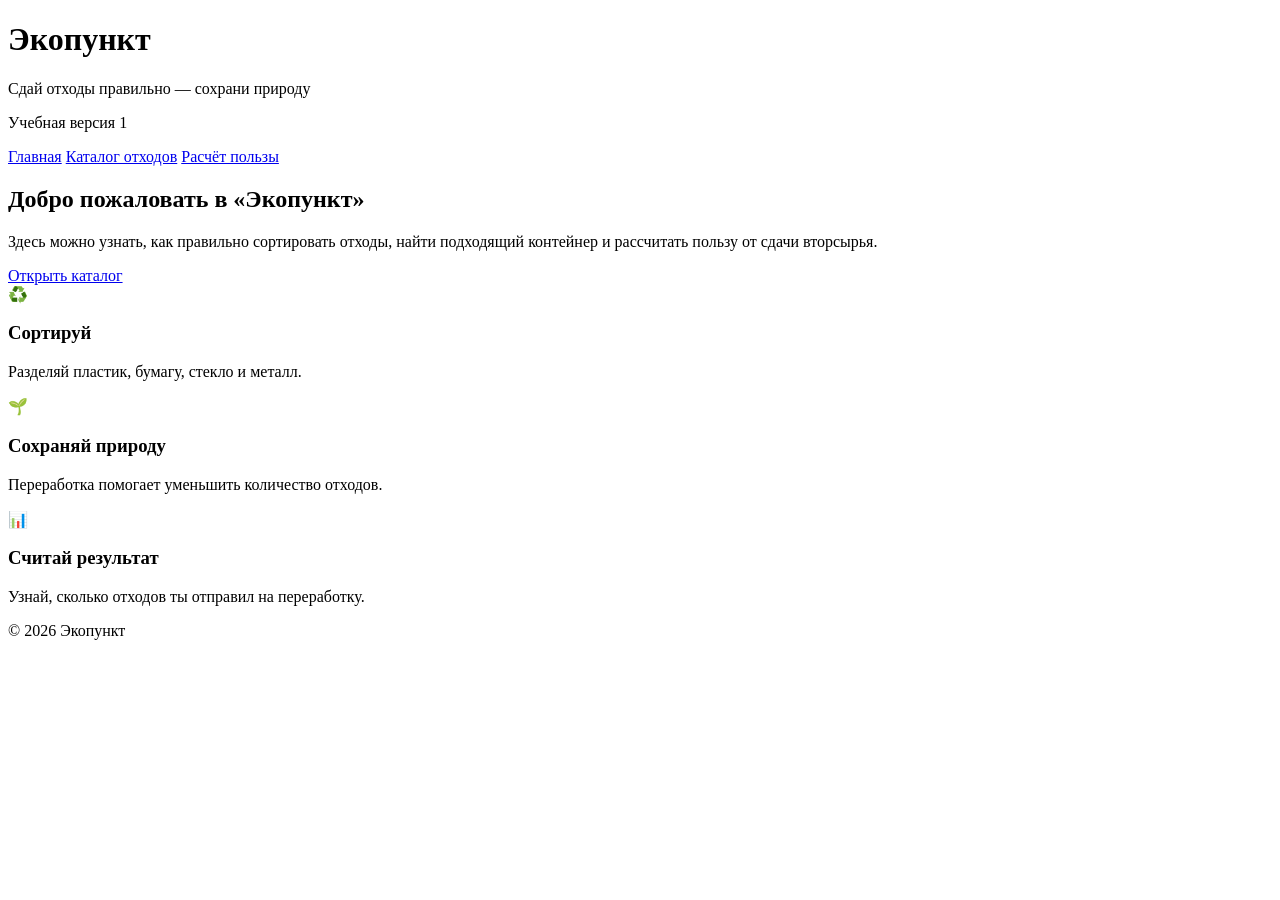
<file: index.html>
<!DOCTYPE html>
<html lang="ru">

<head>
    <meta charset="UTF-8">
    <meta name="viewport" content="width=device-width, initial-scale=1.0">
    <title>Экопункт — главная</title>
</head>
    <link rel="stylesheet" href="style.css">
    <meta name="theme-color" content="#b85c24">
    <link rel="manifest" href="manifest.webmanifest">
    <link rel="icon" type="image/png" href="icons/icon-192.png">
    <link rel="apple-touch-icon" href="icons/icon-180.png">
</head>


<body>

    <header class="header">
        <div class="container">
            <h1>Экопункт</h1>
            <p class="subtitle">Сдай отходы правильно — сохрани природу</p>
            <p>Учебная версия 1</p>

            <nav>
                <a href="index.html">Главная</a>
                <a href="catalog.html">Каталог отходов</a>
                <a href="form.html">Расчёт пользы</a>
            </nav>
        </div>
    </header>

    <main class="container">
        <section class="hero">
            <h2>Добро пожаловать в «Экопункт»</h2>
            <p>
                Здесь можно узнать, как правильно сортировать отходы, найти подходящий контейнер и рассчитать пользу от сдачи вторсырья.
            </p>
            <a class="button" href="catalog.html">Открыть каталог</a>
        </section>

        <section class="cards">
            <article class="card">
                <div class="icon">♻️</div>
                <h3>Сортируй</h3>
                <p>Разделяй пластик, бумагу, стекло и металл.</p>
            </article>

            <article class="card">
                <div class="icon">🌱</div>
                <h3>Сохраняй природу</h3>
                <p>Переработка помогает уменьшить количество отходов.</p>
            </article>

            <article class="card">
                <div class="icon">📊</div>
                <h3>Считай результат</h3>
                <p>Узнай, сколько отходов ты отправил на переработку.</p>
            </article>
        </section>
    </main>

    <footer>
        <p>© 2026 Экопункт</p>
    </footer>

    <script src="app.js"></script>
    <script>
        if ("serviceWorker" in navigator) {
            navigator.serviceWorker.register("./sw.js")
                .then(() => console.log("Service Worker запущен"))
                .catch((error) => console.error("Ошибка Service Worker:", error));
        }
    </script>

</body>

</html>
</file>
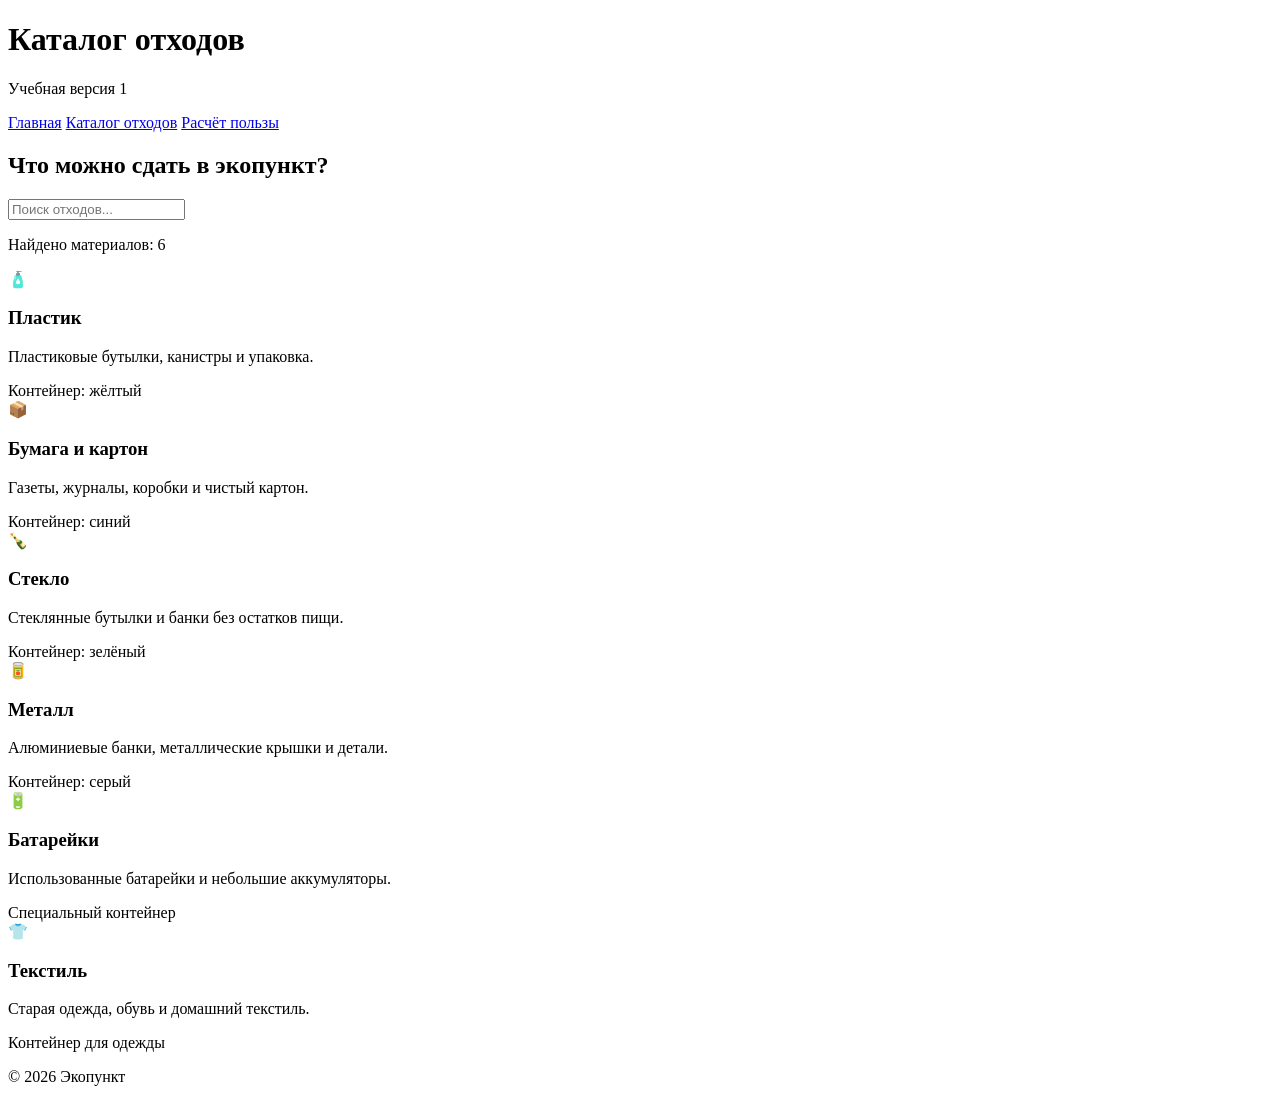
<file: catalog.html>
<!DOCTYPE html>
<html lang="ru">

<head>
    <meta charset="UTF-8">
    <meta name="viewport" content="width=device-width, initial-scale=1.0">
    <title>Экопункт — каталог</title>
    <link rel="stylesheet" href="style.css">
</head>

<body>

    <header class="header">
        <div class="container">
            <h1>Каталог отходов</h1>
            <p>Учебная версия 1</p>

            <nav>
                <a href="index.html">Главная</a>
                <a href="catalog.html">Каталог отходов</a>
                <a href="form.html">Расчёт пользы</a>
            </nav>
        </div>
    </header>

    <main class="container">
        <section class="catalog-section">
            <h2>Что можно сдать в экопункт?</h2>

            <input type="search" id="searchInput" placeholder="Поиск отходов...">

            <p id="resultCount" class="result-count"></p>

            <div id="wasteList" class="waste-list">
                <article class="waste-card" data-name="пластик бутылки упаковка">
                    <div class="waste-icon">🧴</div>
                    <h3>Пластик</h3>
                    <p>Пластиковые бутылки, канистры и упаковка.</p>
                    <span class="tag">Контейнер: жёлтый</span>
                </article>

                <article class="waste-card" data-name="бумага картон газеты">
                    <div class="waste-icon">📦</div>
                    <h3>Бумага и картон</h3>
                    <p>Газеты, журналы, коробки и чистый картон.</p>
                    <span class="tag">Контейнер: синий</span>
                </article>

                <article class="waste-card" data-name="стекло бутылки банки">
                    <div class="waste-icon">🍾</div>
                    <h3>Стекло</h3>
                    <p>Стеклянные бутылки и банки без остатков пищи.</p>
                    <span class="tag">Контейнер: зелёный</span>
                </article>

                <article class="waste-card" data-name="металл алюминий железо банки">
                    <div class="waste-icon">🥫</div>
                    <h3>Металл</h3>
                    <p>Алюминиевые банки, металлические крышки и детали.</p>
                    <span class="tag">Контейнер: серый</span>
                </article>

                <article class="waste-card" data-name="батарейки аккумуляторы опасные отходы">
                    <div class="waste-icon">🔋</div>
                    <h3>Батарейки</h3>
                    <p>Использованные батарейки и небольшие аккумуляторы.</p>
                    <span class="tag">Специальный контейнер</span>
                </article>

                <article class="waste-card" data-name="одежда текстиль вещи">
                    <div class="waste-icon">👕</div>
                    <h3>Текстиль</h3>
                    <p>Старая одежда, обувь и домашний текстиль.</p>
                    <span class="tag">Контейнер для одежды</span>
                </article>
            </div>

            <p id="emptyMessage" class="empty-message">
                Ничего не найдено.
            </p>
        </section>
    </main>

    <footer>
        <p>© 2026 Экопункт</p>
    </footer>

    <script src="app.js"></script>
    <script>
        if ("serviceWorker" in navigator) {
            navigator.serviceWorker.register("./sw.js")
                .then(() => console.log("Service Worker запущен"))
                .catch((error) => console.error("Ошибка Service Worker:", error));
        }
    </script>

</body>

</html>
</file>
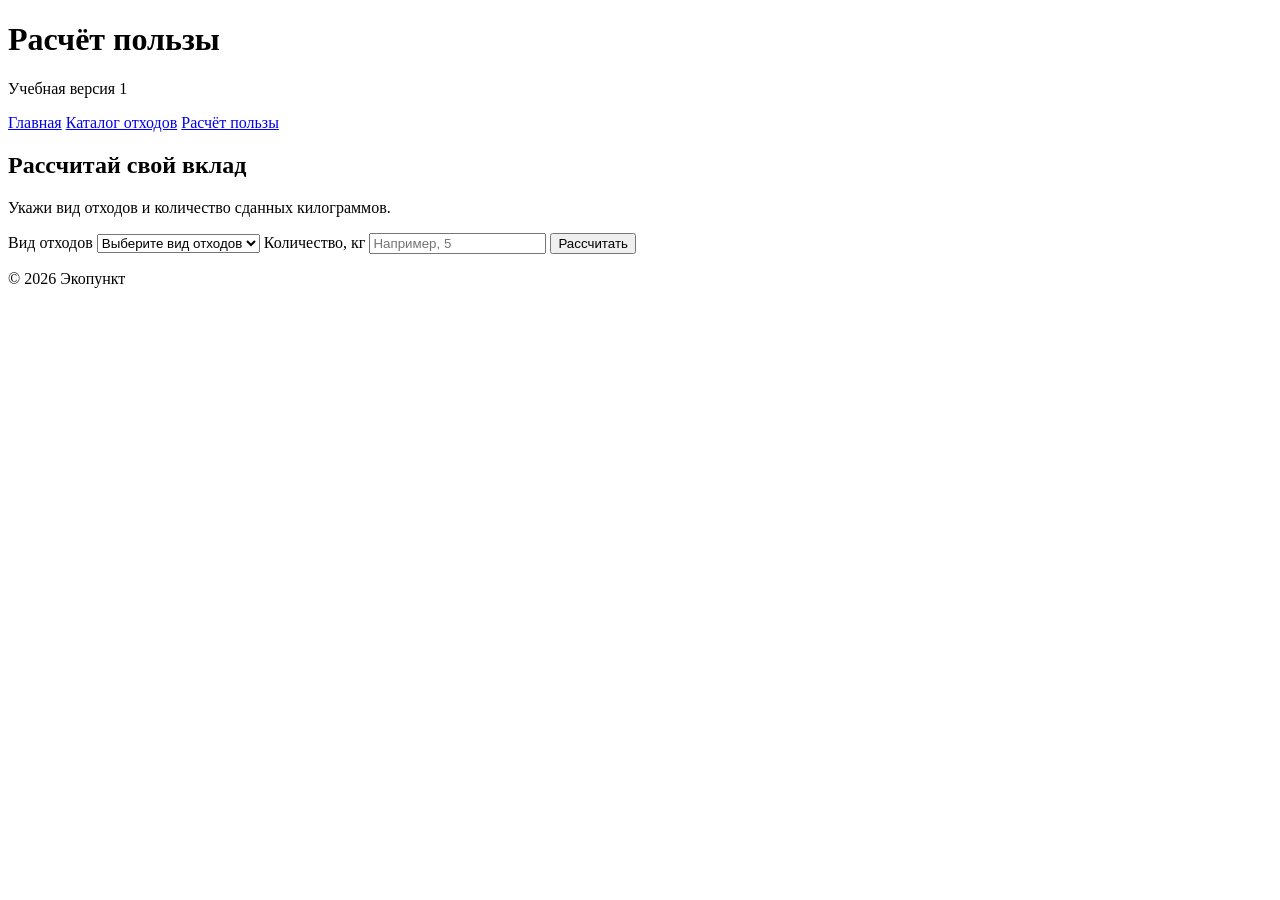
<file: form.html>
<!DOCTYPE html>
<html lang="ru">

<head>
    <meta charset="UTF-8">
    <meta name="viewport" content="width=device-width, initial-scale=1.0">
    <title>Экопункт — расчёт пользы</title>
    <link rel="stylesheet" href="style.css">
</head>

<body>

    <header class="header">
        <div class="container">
            <h1>Расчёт пользы</h1>
            <p>Учебная версия 1</p>

            <nav>
                <a href="index.html">Главная</a>
                <a href="catalog.html">Каталог отходов</a>
                <a href="form.html">Расчёт пользы</a>
            </nav>
        </div>
    </header>

    <main class="container">
        <section class="form-section">
            <h2>Рассчитай свой вклад</h2>
            <p>
                Укажи вид отходов и количество сданных килограммов.
            </p>

            <form id="ecoForm">
                <label for="wasteType">Вид отходов</label>

                <select id="wasteType" required>
        <option value="">Выберите вид отходов</option>
        <option value="plastic">Пластик</option>
        <option value="paper">Бумага и картон</option>
        <option value="glass">Стекло</option>
        <option value="metal">Металл</option>
        <option value="textile">Текстиль</option>
      </select>

                <label for="weight">Количество, кг</label>

                <input type="number" id="weight" min="0.1" step="0.1" placeholder="Например, 5" required>

                <button class="button" type="submit">
        Рассчитать
      </button>
            </form>

            <div id="calculationResult" class="calculation-result"></div>
        </section>
    </main>

    <footer>
        <p>© 2026 Экопункт</p>
    </footer>

    <script src="app.js"></script>
    <script>
        if ("serviceWorker" in navigator) {
            navigator.serviceWorker.register("./sw.js")
                .then(() => console.log("Service Worker запущен"))
                .catch((error) => console.error("Ошибка Service Worker:", error));
        }
    </script>

</body>

</html>
</file>
<file: style.css>
const VERSION="v1";
const CACHE_PREFIX="variant25-ecopunkt:";
const CACHE_NAME=CACHE_PREFIX+VERSION;
const FILES=[ "./",
"./index.html",
"./catalog.html",
"./form.html",
"./style.css",
"./app.js",
"./sw.js"];
self.addEventListener("install", (event)=> {
    event.waitUntil( caches.open(CACHE_NAME).then((cache)=> {
        return cache.addAll(FILES);
    }
    ));
    self.skipWaiting();
}

);
self.addEventListener("activate", (event)=> {
    event.waitUntil( caches.keys().then((cacheNames)=> {
        return Promise.all( cacheNames .filter((cacheName)=> {
            return ( cacheName.startsWith(CACHE_PREFIX) && cacheName !==CACHE_NAME);
        }
        ) .map((cacheName)=> caches.delete(cacheName)));
    }
    ));
    self.clients.claim();
}

);
self.addEventListener("fetch", (event)=> {
    const request=event.request;
    if (request.method !=="GET") {
        return;
    }
    event.respondWith( caches.match(request).then((cachedResponse)=> {
        if (cachedResponse) {
            return cachedResponse;
        }
        return fetch(request) .then((networkResponse)=> {
            return caches.open(CACHE_NAME).then((cache)=> {
                cache.put(request, networkResponse.clone());
                return networkResponse;
            }
            );
        }
        ) .catch(()=> {
            if (request.mode==="navigate") {
                return caches.match("./index.html");
            }
            return new Response( "Ресурс недоступен в автономном режиме", {
                status: 503, headers: {
                    "Content-Type": "text/plain; charset=utf-8"
                }
            }
            );
        }
        );
    }
    ));
}

);
</file>
